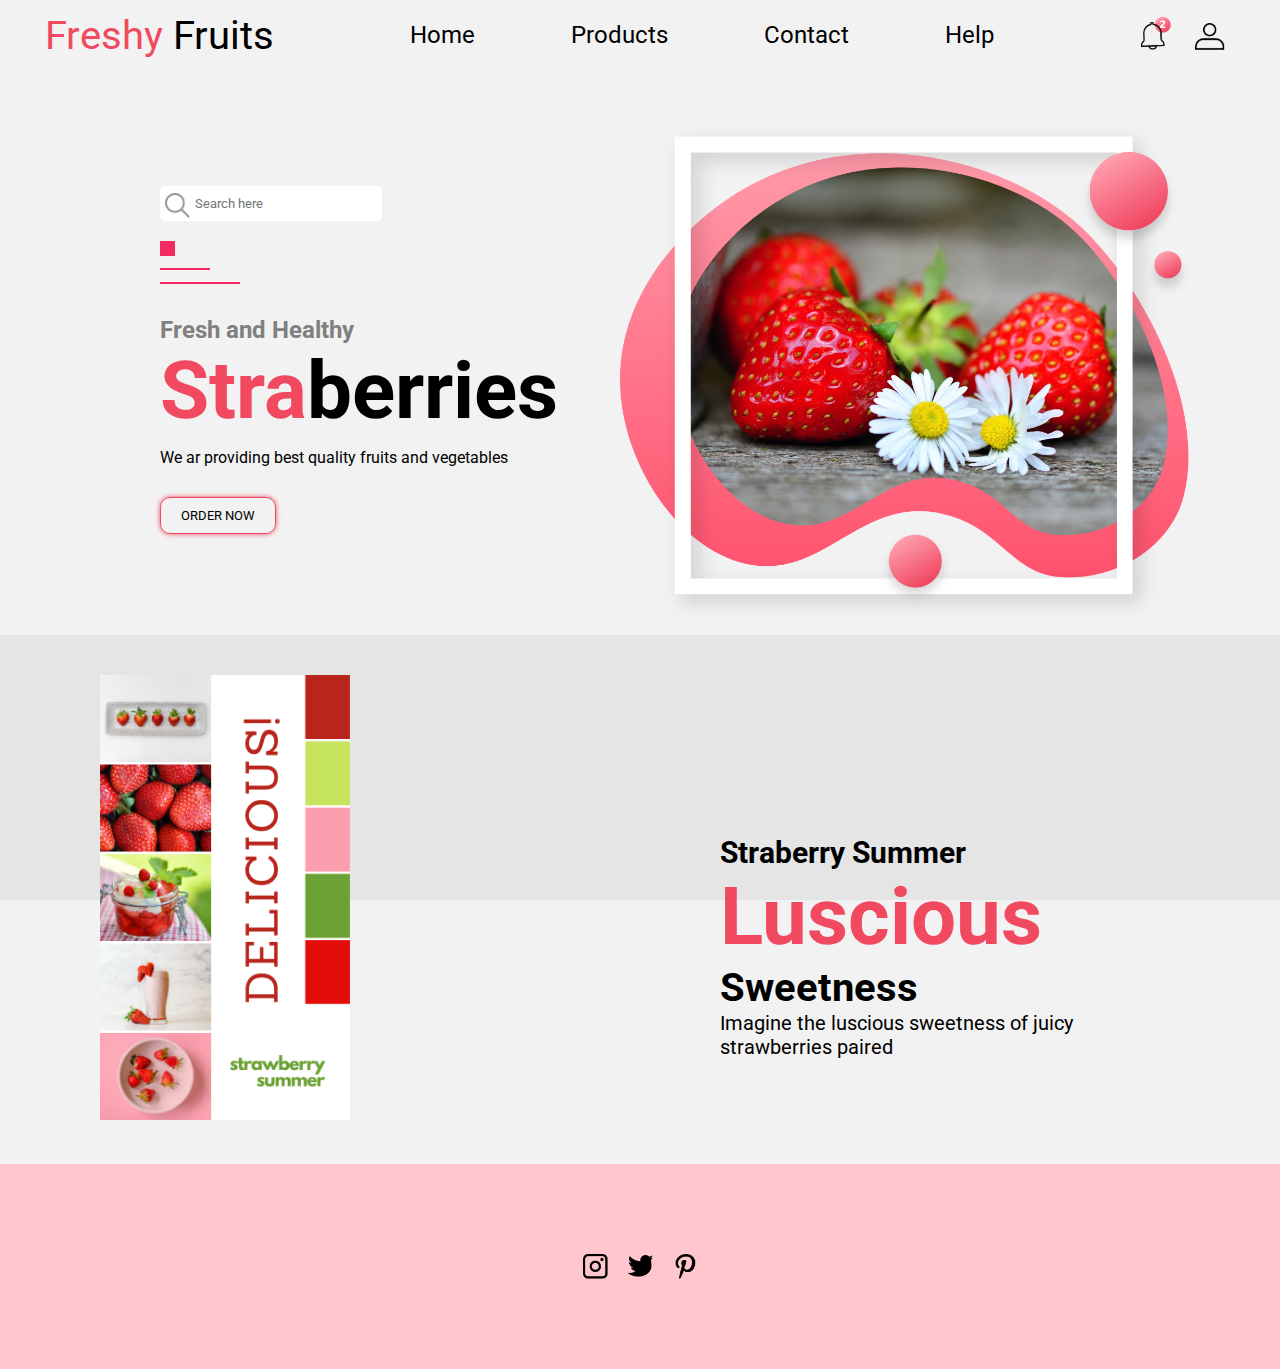
<file: task1/index.html>
<!DOCTYPE html>
<html lang="en">

<head>
    <meta charset="UTF-8">
    <meta name="viewport" content="width=device-width, initial-scale=1.0">
    <link rel="preconnect" href="https://fonts.googleapis.com">
    <link rel="preconnect" href="https://fonts.gstatic.com" crossorigin>
    <link
        href="https://fonts.googleapis.com/css2?family=Bree+Serif&family=Edu+TAS+Beginner:wght@600&family=Roboto&display=swap"
        rel="stylesheet">
    <link rel="stylesheet" type="text/css" href="style.css">

    <title>Freshy Fruits</title>
</head>

<body>
    <header>
        <nav>
            <div class="logo">
                <span id="freshyFruits">Freshy </span>Fruits
            </div>

            <div class="menu">
                <a href="#">Home</a>
                <a href="#">Products</a>
                <a href="#">Contact</a>
                <a href="#">Help</a>
            </div>

            <div class="icons">
                <img src="bell.png">
                <img src="user.png">
            </div>
        </nav>
        <div class="main">
            <div class="left">
                <label>
                    <img src="search.png">
                    <input type="search" placeholder="Search here">
                </label>
                <div class="line">
                    <div class="box1"></div><br>
                    <div class="box2"></div><br>
                    <div class="box3"></div><br>
                </div>

                <h2>Fresh and Healthy</h2>
                <h1><span style="color:#f14a60;">Stra</span>berries</h1>
                <p>We ar providing best quality fruits and vegetables</p>
                <button type="button"><span></span>ORDER NOW</button>

            </div>
            <div class="right">
                <img src="straberry.png">
            </div>



        </div>
        <div class="con2">
            <div class="con2-left">
                <img src="img2.png">
            </div>

            <div class="con2-right">
                <h2> Straberry Summer </h2>
                <h1><span style="color:#f14a60;"> Luscious </span> Sweetness</h1>
                <p> Imagine the luscious sweetness of juicy strawberries paired</p>
            </div>
        </div>
        <footer>
            <div class="ig">

                <img src="instagram.png">
                <img src="twitter.png">
                <img src="pinterest.png">

            </div>
        </footer>
    </header>
</body>


</html>
</file>
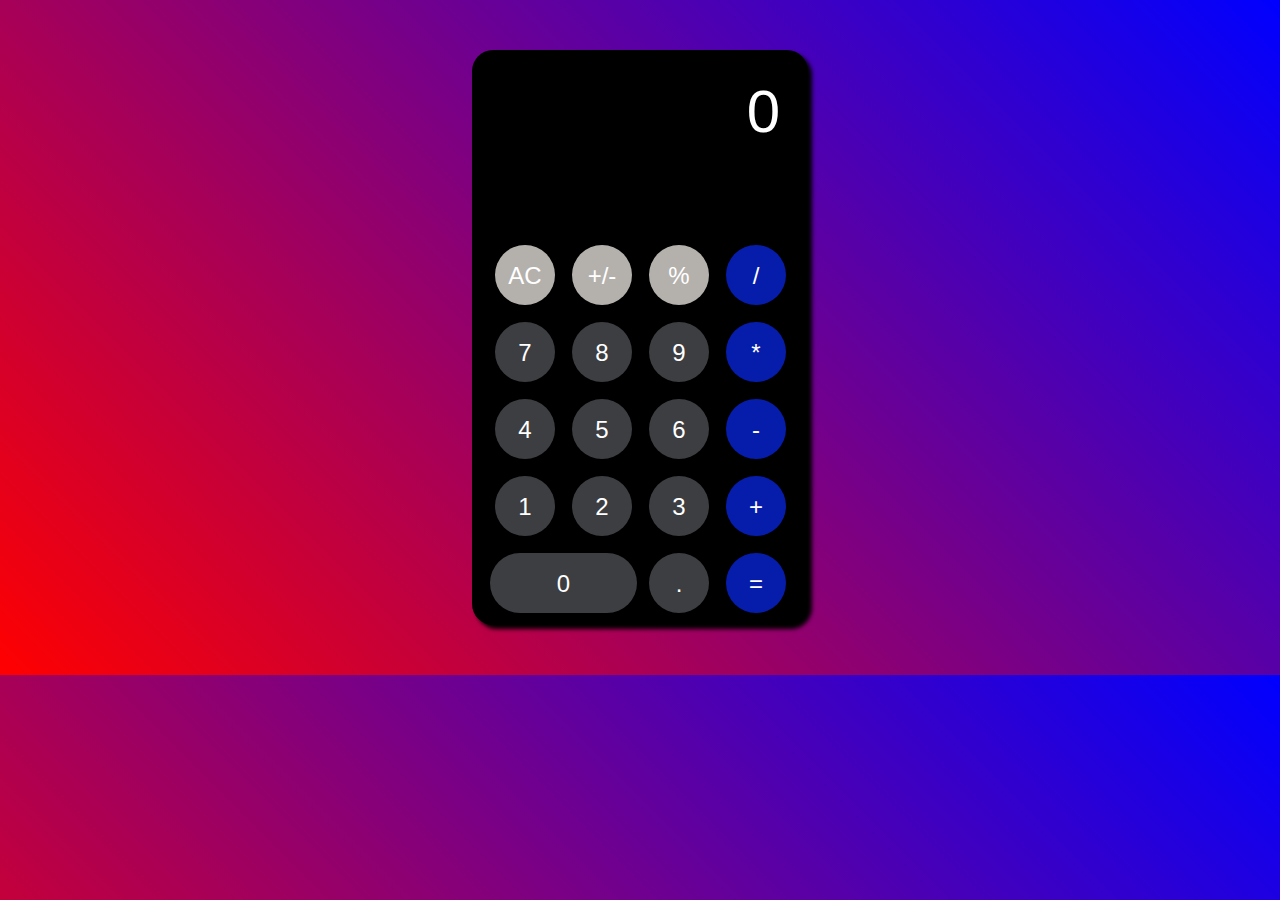
<file: task3/index.html>
<!DOCTYPE html>
<html lang="en">
<head>
    <meta charset="UTF-8">
    <meta name="viewport" content="width=device-width, initial-scale=1.0">
    <link rel="stylesheet"    href="style.css">
    <title>Calculator</title>
</head>
<body>
    <div class="section">
        <div class="calci">
            <div class="screen">
                <p class="display"> 0 </p>
            </div>

            <div class="buttons">
                <div class="btn bg-grey">AC</div>
                <div class="btn bg-grey">+/-</div>
                <div class="btn bg-grey">%</div>
                <div class="btn bg-blue ">/</div>

                <div class="btn">7</div>
                <div class="btn">8</div>
                <div class="btn">9</div>
                <div class="btn bg-blue">*</div>

                <div class="btn">4</div>
                <div class="btn">5</div>
                <div class="btn">6</div>
                <div class="btn bg-blue">-</div>
                  
                <div class="btn">1</div>
                <div class="btn">2</div>
                <div class="btn">3</div>
                <div class="btn bg-blue">+</div>
                
                <div class="btn zero">0</div>
                <div class="btn">.</div>
                <div class="btn bg-blue">= </div>
                
                
            </div>

        </div>
    </div>
    <script src="script.js"></script>
</body>
</html>
</file>
<file: task1/style.css>
* {
    margin: 0;
    padding: 0%;
    font-family: 'Bree Serif', serif;
    font-family: 'Edu TAS Beginner', cursive;
    font-family: 'Roboto', sans-serif;
    box-sizing: border-box;

}

header {
    width: 100%;
    height: 100vh;
    background-color: rgba(0, 0, 0, 0.05);

}

nav {
    display: flex;
    justify-content: space-around;
    height: 70px;
    align-items: center;
}


.logo {
    font-size: 40px;
}

.logo span {
    color: #f14a60;
}


.menu a {
    color: black;
    text-decoration: none;
    padding: 10px 46px;
    font-size: 24px;
}

a {
    position: relative;
    color: #333;
    width: 19px;
}

a:before {
    content: " ";
    position: absolute;
    bottom: 3px;
    height: 3px;
    width: 0px;
    background: #f14a60;
    border-radius: 50px;
    transition: width 0.3s ease;
}

a:hover::before {
    width: 50%;
}

.icons img {
    width: 30px;
    margin: 0 10px;
    cursor: pointer;
    transition: transform 0.3s ease;
    /* Adding a transition for a smoother effect */
}

.icons img:hover {
    animation: shake 0.3s ease;
    /* Applying the shake animation on hover */
}

@keyframes shake {
    0% {
        transform: translateX(0);
    }

    20% {
        transform: translateX(-5px);
    }

    40% {
        transform: translateX(5px);
    }

    60% {
        transform: translateX(-5px);
    }

    80% {
        transform: translateX(5px);
    }

    100% {
        transform: translateX(0);
    }
}


.main {
    display: flex;
    justify-content: center;
    align-items: center;
    margin-top: 45px;
}

.left {
    flex-basis: 50%;
    max-width: 400px;
    padding-left: 40px;
    margin: 0 100px;

}

.right {
    flex-basis: 50%;

}

.right img {
    width: 90%;

}

label {
    position: relative;
    background: white;

}

label img {
    position: absolute;
    top: 0;
    left: 5px;
    bottom: 0;
    width: 25px;
}

label input {
    border: none;
    outline: none;
    border-radius: 5px;
    padding: 10px;
    padding-left: 35px;

}

input[type="search"]:focus {
    border: 2px solid #f14a60;
    box-shadow: 0 0 5px #f14a60;
    transition: border-color 0.3s ease, box-shadow 0.3s ease;
}


.line {
    line-height: 12px;
    margin: 20px 0;
}

.box1 {
    width: 15px;
    height: 15px;
    background-color: #f12a60;
}

.box2 {
    width: 50px;
    height: 2px;
    background-color: #f12a60;
}

.box3 {
    width: 80px;
    height: 2px;
    background-color: #f12a60;
}

.left h1 {
    font-size: 80px;
    margin-bottom: 10px;
}

.left h2 {
    color: gray;
}

.left button {
    background: none;
    outline: none;
    border: 1px solid #f14a60;
    border-radius: 10px;
    margin: 30px 0;
    padding: 10px 20px;
    box-shadow: 0 0 5px #f14a60;
    cursor: pointer;
    transition: background-color 0.3s ease, color 0.3s ease;
}

.left button:hover {
    background-color: #f14a60;
    color: #fff;
}
    .con2 {
        background-color: rgba(0, 0, 0, 0.05);
        display: flex;


    }

    .con2-right {
        position: relative;
        top: 200px;
        right: 180px;
        font-size: 20px;

    }

    .con2-right span {
        font-size: 80px
    }

    .con2 img {
        width: 50%;
        padding: 40px 100px;

    }

    footer {
        background-color: #ffc6cd;

    }

    .ig {
        display: flex;
        justify-content: center;
        align-items: center;
    }

    .ig img {
        width: 25px;
        margin: 90px 10px;
        cursor: pointer;
        transition: transform 0.3s ease;
    }

    .ig img:hover {
        transform: scale(1.5);

    }
</file>
<file: task3/style.css>
*{
    margin: 0;
    padding:0;
}

body{
    background: linear-gradient(45deg, red, blue);
}

.section{
    display: flex;
    justify-content: center;
    align-items: center;
  
}

.calci{
    height: 539px;
    width: 300px;
    padding: 18px;
    background-color: black;
    margin:  50px auto ;
    border-radius: 21px;
    color: white;
    font-family: Arial, Helvetica, sans-serif;
    box-shadow: 4px 4px 4px #000000;
    
}

.screen{
    font-size: 60px;
    margin-right: 10px;
    margin-top: 39px;
    text-align: right;
    user-select: none;
    line-height: 10px;

}

.buttons{
    margin-top: 128px;
    display: grid;
    grid-template-columns: repeat(4,70px);
    grid-template-rows: repeat(4,70px);
    grid-gap: 7px;
    justify-items:center ;
}

.btn{
    height: 60px;
    width: 60px;
    background-color: #3D3E42;
    border-radius: 50%;
    text-align: center;
    line-height: 61px;
     user-select: none;
     font-size: 1.5rem;
     cursor: pointer;

}

.btn:hover{
    filter: brightness(120%);

}

.btn:active{
    filter: brightness(50%);
}

.bg-grey{
    background-color: #B4B0ac;
}

.bg-blue{
    background-color: #061cab;
}

.zero{
    grid-column: 1/3;
    width: 100%;
    border-radius: 34px;
}
</file>
